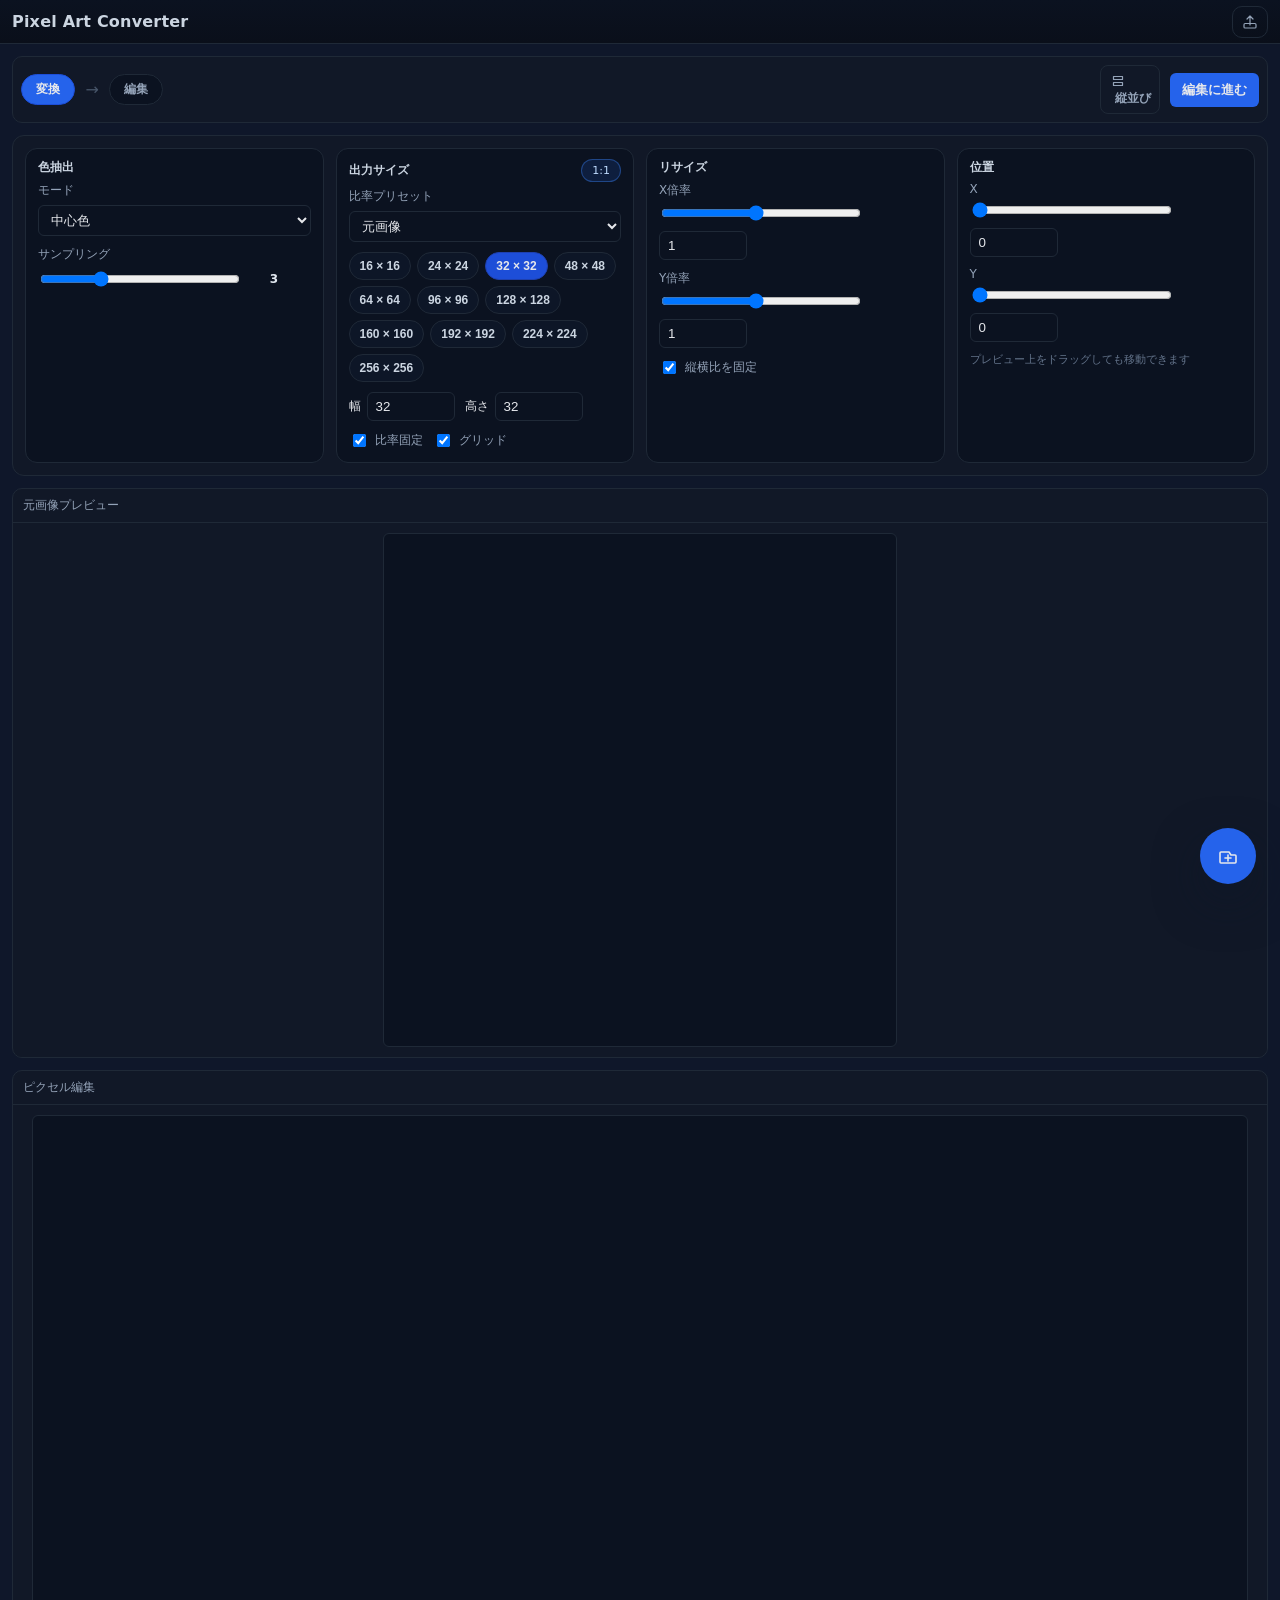
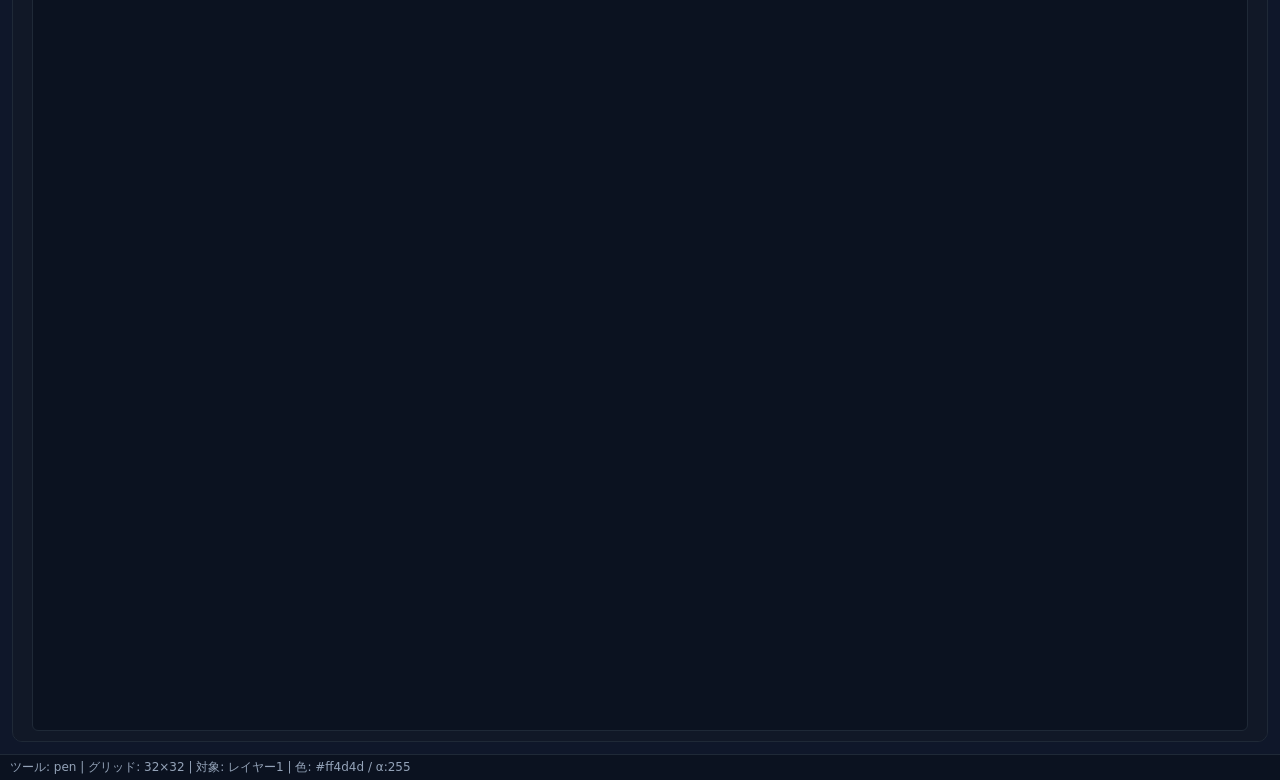
<file: index.html>
<!doctype html>
<html lang="ja">
  <head>
    <meta charset="utf-8" />
    <meta name="viewport" content="width=device-width, initial-scale=1" />
    <title>Pixel Art Converter UI</title>
    <link rel="stylesheet" href="styles.css" />
  </head>
  <body>
    <div class="app-frame">
      <div class="titlebar">
        <div class="title">Pixel Art Converter</div>
        <div class="title-actions">
          <button id="exportToggle" class="ghost compact" type="button" title="書き出し">
            <svg class="icon" viewBox="0 0 24 24" aria-hidden="true">
              <path d="M12 16V4m0 0l4 4m-4-4L8 8" fill="none" stroke="currentColor" stroke-width="1.6" stroke-linecap="round" stroke-linejoin="round" />
              <rect x="4" y="14" width="16" height="6" rx="1.5" fill="none" stroke="currentColor" stroke-width="1.6" stroke-linecap="round" stroke-linejoin="round" />
            </svg>
            <span class="visually-hidden">書き出し</span>
          </button>
          <div id="exportPopover" class="popover hidden">
            <div class="popover-title">書き出し設定</div>
            <label>倍率 <input type="number" id="exportScale" min="1" max="64" step="1" value="1" class="num"></label>
            <button id="downloadBtn" class="primary full">PNGを書き出し</button>
          </div>
          <input type="file" id="fileInput" accept="image/*" class="visually-hidden" />
        </div>
      </div>

      <div class="main">
        <aside class="sidebar">
          <div id="toolSettings" class="tool-settings paint-only">
            <div class="tool-settings-title">ツール設定</div>
            <div class="tool-option" data-tool-target="pen,line,rect,fill">
              <div class="tool-title">カラー</div>
              <input type="color" id="color" value="#ff4d4d" />
              <label class="mini">不透明度 <input type="range" id="alpha" min="0" max="255" value="255"></label>
            </div>
            <div class="tool-option" data-tool-target="pen">
              <div class="tool-title">ブラシ</div>
              <label class="mini">形状
                <select id="brushShape">
                  <option value="square" selected>四角</option>
                  <option value="circle">丸</option>
                </select>
              </label>
              <label class="mini">サイズ <input type="number" id="brushSize" min="1" max="16" value="1" class="num"></label>
            </div>
          </div>
          <div class="tool-group paint-only">
            <div class="tool-title">ツール</div>
            <button class="tool-btn" data-tool="pen" type="button" title="ペン">
              <svg class="icon" viewBox="0 0 24 24" aria-hidden="true">
                <path d="M4 16.5V20h3.5L17 10.5l-3.5-3.5L4 16.5z" fill="none" stroke="currentColor" stroke-width="1.7" stroke-linecap="round" stroke-linejoin="round" />
                <path d="M14.5 7l2.5-2.5a2 2 0 012.8 0l.2.2a2 2 0 010 2.8L17.5 10" fill="none" stroke="currentColor" stroke-width="1.7" stroke-linecap="round" stroke-linejoin="round" />
              </svg>
              <span class="visually-hidden">ペン</span>
            </button>
            <button class="tool-btn" data-tool="eraser" type="button" title="消しゴム">
              <svg class="icon" viewBox="0 0 24 24" aria-hidden="true">
                <path d="M5.4 14.6l6.6-6.6a1.9 1.9 0 012.7 0l2.3 2.3a1.9 1.9 0 010 2.7l-6.6 6.6a1.9 1.9 0 01-1.3.6H7a1.9 1.9 0 01-1.4-.6l-1.6-1.6a1.9 1.9 0 010-2.7z" fill="none" stroke="currentColor" stroke-width="1.7" stroke-linecap="round" stroke-linejoin="round" />
                <path d="M4.7 13.9l5.9 5.9" fill="none" stroke="currentColor" stroke-width="1.7" stroke-linecap="round" stroke-linejoin="round" />
                <path d="M10.8 20H16.2" fill="none" stroke="currentColor" stroke-width="1.7" stroke-linecap="round" />
              </svg>
              <span class="visually-hidden">消しゴム</span>
            </button>
            <button class="tool-btn" data-tool="picker" type="button" title="スポイト">
              <svg class="icon" viewBox="0 0 24 24" aria-hidden="true">
                <path d="M5.6 16l6.9-6.9a1.3 1.3 0 011.8 0l1.4 1.4a1.3 1.3 0 010 1.8l-6.9 6.9a1.8 1.8 0 01-2.5 0l-.7-.7a1.8 1.8 0 010-2.5z" fill="none" stroke="currentColor" stroke-width="1.7" stroke-linecap="round" stroke-linejoin="round" />
                <path d="M7.4 13.8l2.8 2.8" fill="none" stroke="currentColor" stroke-width="1.7" stroke-linecap="round" stroke-linejoin="round" />
                <path d="M14.5 7.1l-2.9-2.9" fill="none" stroke="currentColor" stroke-width="1.7" stroke-linecap="round" stroke-linejoin="round" />
                <path d="M14.9 5.1l1.8-1.8a1.8 1.8 0 012.6 0l.4.4a1.8 1.8 0 010 2.6L17.9 8" fill="none" stroke="currentColor" stroke-width="1.7" stroke-linecap="round" stroke-linejoin="round" />
              </svg>
              <span class="visually-hidden">スポイト</span>
            </button>
            <button class="tool-btn" data-tool="line" type="button" title="直線">
              <svg class="icon" viewBox="0 0 24 24" aria-hidden="true">
                <path d="M6 18L18 6" fill="none" stroke="currentColor" stroke-width="1.7" stroke-linecap="round" />
              </svg>
              <span class="visually-hidden">直線</span>
            </button>
            <button class="tool-btn" data-tool="rect" type="button" title="矩形">
              <svg class="icon" viewBox="0 0 24 24" aria-hidden="true">
                <rect x="5" y="5" width="14" height="14" rx="2" ry="2" fill="none" stroke="currentColor" stroke-width="1.7" />
              </svg>
              <span class="visually-hidden">矩形</span>
            </button>
            <button class="tool-btn" data-tool="fill" type="button" title="塗りつぶし">
              <svg class="icon" viewBox="0 0 24 24" aria-hidden="true">
                <path d="M6.8 11.4l5.4-5.4a1.6 1.6 0 012.2 0l3.6 3.6a1.6 1.6 0 010 2.2l-5.4 5.4a1.8 1.8 0 01-2.4 0l-3.6-3.6a1.6 1.6 0 010-2.2z" fill="none" stroke="currentColor" stroke-width="1.7" stroke-linecap="round" stroke-linejoin="round" />
                <path d="M5.6 11.8h9.6" fill="none" stroke="currentColor" stroke-width="1.7" stroke-linecap="round" stroke-linejoin="round" />
                <path d="M9.2 9.6l6.2 6.2" fill="none" stroke="currentColor" stroke-width="1.7" stroke-linecap="round" stroke-linejoin="round" />
                <path d="M18.3 15.9Q19.5 17.5 20.7 15.9L19.5 13.7Z" fill="none" stroke="currentColor" stroke-width="1.4" stroke-linecap="round" stroke-linejoin="round" />
              </svg>
              <span class="visually-hidden">塗りつぶし</span>
            </button>
            <button class="tool-btn" data-tool="move" type="button" title="移動">
              <svg class="icon" viewBox="0 0 24 24" aria-hidden="true">
                <path d="M12 4v16m0-16l-2.5 2.5M12 4l2.5 2.5M12 20l-2.5-2.5M12 20l2.5-2.5M4 12h16M4 12l2.5-2.5M4 12l2.5 2.5M20 12l-2.5-2.5M20 12l-2.5 2.5" fill="none" stroke="currentColor" stroke-width="1.6" stroke-linecap="round" stroke-linejoin="round" />
              </svg>
              <span class="visually-hidden">移動</span>
            </button>
          </div>

          <div class="tool-group paint-only">
            <div class="tool-title">編集</div>
            <button type="button" id="undoBtn" class="ghost compact" title="元に戻す">
              <svg class="icon" viewBox="0 0 24 24" aria-hidden="true">
                <path d="M7 11L3 7l4-4" fill="none" stroke="currentColor" stroke-width="1.7" stroke-linecap="round" stroke-linejoin="round" />
                <path d="M4 7h8.5a6.5 6.5 0 110 13H8" fill="none" stroke="currentColor" stroke-width="1.7" stroke-linecap="round" stroke-linejoin="round" />
              </svg>
              <span class="visually-hidden">元に戻す</span>
            </button>
            <button type="button" id="redoBtn" class="ghost compact" title="やり直す">
              <svg class="icon" viewBox="0 0 24 24" aria-hidden="true">
                <path d="M17 11l4-4-4-4" fill="none" stroke="currentColor" stroke-width="1.7" stroke-linecap="round" stroke-linejoin="round" />
                <path d="M20 7h-8.5a6.5 6.5 0 100 13H16" fill="none" stroke="currentColor" stroke-width="1.7" stroke-linecap="round" stroke-linejoin="round" />
              </svg>
              <span class="visually-hidden">やり直す</span>
            </button>
            <button type="button" id="clearPaintBtn" class="ghost compact" title="レイヤーをクリア">
              <svg class="icon" viewBox="0 0 24 24" aria-hidden="true">
                <path d="M5 7h14" fill="none" stroke="currentColor" stroke-width="1.7" stroke-linecap="round" />
                <path d="M9 7V5h6v2" fill="none" stroke="currentColor" stroke-width="1.7" stroke-linecap="round" stroke-linejoin="round" />
                <path d="M8 7v11a1 1 0 001 1h6a1 1 0 001-1V7" fill="none" stroke="currentColor" stroke-width="1.7" stroke-linecap="round" stroke-linejoin="round" />
              </svg>
              <span class="visually-hidden">クリア</span>
            </button>
          </div>

          <select id="tool" class="visually-hidden">
            <option value="pen" selected>ペン</option>
            <option value="eraser">消しゴム</option>
            <option value="picker">スポイト</option>
            <option value="line">直線</option>
            <option value="rect">矩形</option>
            <option value="fill">塗りつぶし</option>
            <option value="move">移動</option>
          </select>
        </aside>

        <section class="workspace">
          <div class="mode-bar">
            <div class="mode-steps">
              <div class="step" data-step="convert">変換</div>
              <div class="arrow">→</div>
              <div class="step" data-step="edit">編集</div>
              <div class="spacer"></div>
              <button id="viewToggleBtn" class="ghost compact" type="button" title="表示モード切替">
                <svg class="icon" viewBox="0 0 24 24" aria-hidden="true">
                  <path d="M5 6h6v6H5zM13 6h6v6h-6zM5 14h14v4H5z" fill="none" stroke="currentColor" stroke-width="1.6" stroke-linejoin="round" />
                </svg>
                <span class="label">縦並び</span>
              </button>
              <button id="backToConvertBtn" class="ghost hidden" type="button">戻る</button>
              <button id="finalizeBtn" class="primary" type="button">編集に進む</button>
            </div>
          </div>

          <div class="topbar">
            <div class="control-card normalize-only">
              <div class="card-header">
                <span class="card-title">色抽出</span>
              </div>
              <div class="card-body">
                <label class="field">
                  <span>モード</span>
                  <select id="method">
                    <option value="mode">最頻色</option>
                    <option value="center" selected>中心色</option>
                    <option value="average">平均色</option>
                  </select>
                </label>
                <label class="field">
                  <span>サンプリング</span>
                  <div class="range-field">
                    <input type="range" id="quality" min="1" max="8" value="3">
                    <span id="qualityLabel" class="range-value">3</span>
                  </div>
                </label>
              </div>
            </div>

            <div class="control-card normalize-only">
              <div class="card-header">
                <span class="card-title">出力サイズ</span>
                <div class="aspect-chip" id="gridAspectBadge">1:1</div>
              </div>
              <div class="card-body">
                <label class="field">
                  <span>比率プリセット</span>
                  <select id="aspectPreset">
                    <option value="auto">元画像</option>
                    <option value="1:1">1:1</option>
                    <option value="4:3">4:3</option>
                    <option value="3:4">3:4</option>
                    <option value="16:9">16:9</option>
                    <option value="9:16">9:16</option>
                  </select>
                </label>
                <div class="preset-row" id="gridPresetList" role="group" aria-label="グリッドプリセット"></div>
                <div class="field-row">
                  <label>幅 <input type="number" id="gridW" min="1" max="256" value="32" class="num"></label>
                  <label>高さ <input type="number" id="gridH" min="1" max="256" value="32" class="num"></label>
                  <label class="switch"><input type="checkbox" id="gridLockAspect" checked> 比率固定</label>
                  <label class="switch"><input type="checkbox" id="showGrid" checked> グリッド</label>
                </div>
                <input type="hidden" id="gridAspect" value="1:1">
              </div>
            </div>

            <div class="control-card normalize-only">
              <div class="card-header">
                <span class="card-title">リサイズ</span>
              </div>
              <div class="card-body">
                <label class="field compact">
                  <span>X倍率</span>
                  <div class="range-field">
                    <input type="range" id="scaleX" min="0.1" max="2" step="0.1" value="1">
                    <input type="number" id="scaleXNum" min="0.1" max="2" step="0.1" value="1" class="num">
                  </div>
                </label>
                <label class="field compact">
                  <span>Y倍率</span>
                  <div class="range-field">
                    <input type="range" id="scaleY" min="0.1" max="2" step="0.1" value="1">
                    <input type="number" id="scaleYNum" min="0.1" max="2" step="0.1" value="1" class="num">
                  </div>
                </label>
                <label class="switch"><input type="checkbox" id="lockAspect" checked> 縦横比を固定</label>
              </div>
            </div>

            <div class="control-card normalize-only">
              <div class="card-header">
                <span class="card-title">位置</span>
              </div>
              <div class="card-body">
                <label class="field compact">
                  <span>X</span>
                  <div class="range-field">
                    <input type="range" id="offsetXRange" min="0" max="0" step="1" value="0">
                    <input type="number" id="offsetX" value="0" class="num">
                  </div>
                </label>
                <label class="field compact">
                  <span>Y</span>
                  <div class="range-field">
                    <input type="range" id="offsetYRange" min="0" max="0" step="1" value="0">
                    <input type="number" id="offsetY" value="0" class="num">
                  </div>
                </label>
                <div class="hint">プレビュー上をドラッグしても移動できます</div>
              </div>
            </div>
          </div>

          <div class="canvas-area" data-view="stack">
            <div class="canvas-wrap" id="previewWrap">
              <div class="panel-header">
                <span>元画像プレビュー</span>
              </div>
              <div class="canvas-surface checker" id="previewSurface"><canvas id="previewCanvas" width="512" height="512"></canvas></div>
            </div>
            <div class="canvas-wrap" id="outputWrap">
              <div class="panel-header">
                <span>ピクセル編集</span>
                <div class="mobile-tools" aria-label="ツール(モバイル)">
                  <button class="tool-btn" data-tool="pen" type="button" title="ペン">
                    <svg class="icon" viewBox="0 0 24 24" aria-hidden="true">
                      <path d="M4 16.5V20h3.5L17 10.5l-3.5-3.5L4 16.5z" fill="none" stroke="currentColor" stroke-width="1.7" stroke-linecap="round" stroke-linejoin="round" />
                      <path d="M14.5 7l2.5-2.5a2 2 0 012.8 0l.2.2a2 2 0 010 2.8L17.5 10" fill="none" stroke="currentColor" stroke-width="1.7" stroke-linecap="round" stroke-linejoin="round" />
                    </svg>
                  </button>
                  <button class="tool-btn" data-tool="eraser" type="button" title="消しゴム">
                    <svg class="icon" viewBox="0 0 24 24" aria-hidden="true">
                      <path d="M5.4 14.6l6.6-6.6a1.9 1.9 0 012.7 0l2.3 2.3a1.9 1.9 0 010 2.7l-6.6 6.6a1.9 1.9 0 01-1.3.6H7a1.9 1.9 0 01-1.4-.6l-1.6-1.6a1.9 1.9 0 010-2.7z" fill="none" stroke="currentColor" stroke-width="1.7" stroke-linecap="round" stroke-linejoin="round" />
                      <path d="M4.7 13.9l5.9 5.9" fill="none" stroke="currentColor" stroke-width="1.7" stroke-linecap="round" stroke-linejoin="round" />
                      <path d="M10.8 20H16.2" fill="none" stroke="currentColor" stroke-width="1.7" stroke-linecap="round" />
                    </svg>
                  </button>
                  <button class="tool-btn" data-tool="fill" type="button" title="塗りつぶし">
                    <svg class="icon" viewBox="0 0 24 24" aria-hidden="true">
                      <path d="M6.8 11.4l5.4-5.4a1.6 1.6 0 012.2 0l3.6 3.6a1.6 1.6 0 010 2.2l-5.4 5.4a1.8 1.8 0 01-2.4 0l-3.6-3.6a1.6 1.6 0 010-2.2z" fill="none" stroke="currentColor" stroke-width="1.7" stroke-linecap="round" stroke-linejoin="round" />
                      <path d="M5.6 11.8h9.6" fill="none" stroke="currentColor" stroke-width="1.7" stroke-linecap="round" stroke-linejoin="round" />
                      <path d="M9.2 9.6l6.2 6.2" fill="none" stroke="currentColor" stroke-width="1.7" stroke-linecap="round" stroke-linejoin="round" />
                      <path d="M18.3 15.9Q19.5 17.5 20.7 15.9L19.5 13.7Z" fill="none" stroke="currentColor" stroke-width="1.4" stroke-linecap="round" stroke-linejoin="round" />
                    </svg>
                  </button>
                  <button class="tool-btn" data-tool="picker" type="button" title="スポイト">
                    <svg class="icon" viewBox="0 0 24 24" aria-hidden="true">
                      <path d="M5.6 16l6.9-6.9a1.3 1.3 0 011.8 0l1.4 1.4a1.3 1.3 0 010 1.8l-6.9 6.9a1.8 1.8 0 01-2.5 0l-.7-.7a1.8 1.8 0 010-2.5z" fill="none" stroke="currentColor" stroke-width="1.7" stroke-linecap="round" stroke-linejoin="round" />
                      <path d="M7.4 13.8l2.8 2.8" fill="none" stroke="currentColor" stroke-width="1.7" stroke-linecap="round" stroke-linejoin="round" />
                      <path d="M14.5 7.1l-2.9-2.9" fill="none" stroke="currentColor" stroke-width="1.7" stroke-linecap="round" stroke-linejoin="round" />
                      <path d="M14.9 5.1l1.8-1.8a1.8 1.8 0 012.6 0l.4.4a1.8 1.8 0 010 2.6L17.9 8" fill="none" stroke="currentColor" stroke-width="1.7" stroke-linecap="round" stroke-linejoin="round" />
                    </svg>
                  </button>
                  <button class="tool-btn" data-tool="line" type="button" title="直線">
                    <svg class="icon" viewBox="0 0 24 24" aria-hidden="true">
                      <path d="M6 18L18 6" fill="none" stroke="currentColor" stroke-width="1.7" stroke-linecap="round" />
                    </svg>
                  </button>
                  <button class="tool-btn" data-tool="rect" type="button" title="矩形">
                    <svg class="icon" viewBox="0 0 24 24" aria-hidden="true">
                      <rect x="5" y="5" width="14" height="14" rx="2" ry="2" fill="none" stroke="currentColor" stroke-width="1.7" />
                    </svg>
                  </button>
                  <button class="tool-btn" data-tool="move" type="button" title="移動">
                    <svg class="icon" viewBox="0 0 24 24" aria-hidden="true">
                      <path d="M12 4v16m0-16l-2.5 2.5M12 4l2.5 2.5M12 20l-2.5-2.5M12 20l2.5-2.5M4 12h16M4 12l2.5-2.5M4 12l2.5 2.5M20 12l-2.5-2.5M20 12l-2.5 2.5" fill="none" stroke="currentColor" stroke-width="1.6" stroke-linecap="round" stroke-linejoin="round" />
                    </svg>
                  </button>
                </div>
                <div class="bg-selector" aria-label="背景色">
                  <button class="bg-btn" data-bg="checker" title="チェッカー(透明)">▦</button>
                  <button class="bg-btn" data-bg="white" title="白">□</button>
                  <button class="bg-btn" data-bg="black" title="黒">■</button>
                </div>
              </div>
              <div class="canvas-surface checker" id="outputSurface"><canvas id="outputCanvas" width="32" height="32" class="pixelated"></canvas></div>
            </div>
          </div>
        </section>

        <aside class="panels">
          <div class="panel paint-controls">
            <div class="panel-header"><span>レイヤー</span></div>
            <div class="panel-body">
              <div class="row hidden"><select id="layerSelect" class="full"></select></div>
              <div id="layerList" class="layer-list"></div>
              <div class="row gap">
                <button type="button" id="addLayerBtn">追加</button>
                <button type="button" id="removeLayerBtn">削除</button>
              </div>
            </div>
          </div>

          <div class="panel paint-controls" data-collapsible="true">
            <div class="panel-header"><span>パレット</span><button class="collapse-btn" aria-label="toggle"></button></div>
            <div class="panel-body">
              <div class="row gap">
                <button type="button" id="savePaletteBtn">保存</button>
                <label class="palette-load">読み込み <input type="file" id="loadPaletteInput" accept="application/json,text/plain"></label>
              </div>
              <div id="colorHistory" class="color-history"></div>
            </div>
          </div>
        </aside>
      </div>

      <div class="statusbar">
        <div id="statusText">準備完了</div>
      </div>

      <div class="mobile-bottom-bar" aria-label="モバイル操作">
        <button id="mobileUndo" type="button" title="元に戻す">
          <svg class="icon" viewBox="0 0 24 24" aria-hidden="true">
            <path d="M7 11L3 7l4-4" fill="none" stroke="currentColor" stroke-width="1.7" stroke-linecap="round" stroke-linejoin="round" />
            <path d="M4 7h8.5a6.5 6.5 0 110 13H8" fill="none" stroke="currentColor" stroke-width="1.7" stroke-linecap="round" stroke-linejoin="round" />
          </svg>
        </button>
        <button id="mobileRedo" type="button" title="やり直す">
          <svg class="icon" viewBox="0 0 24 24" aria-hidden="true">
            <path d="M17 11l4-4-4-4" fill="none" stroke="currentColor" stroke-width="1.7" stroke-linecap="round" stroke-linejoin="round" />
            <path d="M20 7h-8.5a6.5 6.5 0 100 13H16" fill="none" stroke="currentColor" stroke-width="1.7" stroke-linecap="round" stroke-linejoin="round" />
          </svg>
        </button>
        <div class="divider"></div>
        <button class="tool-btn" data-tool="pen" type="button" title="ペン">
          <svg class="icon" viewBox="0 0 24 24" aria-hidden="true">
            <path d="M4 16.5V20h3.5L17 10.5l-3.5-3.5L4 16.5z" fill="none" stroke="currentColor" stroke-width="1.7" stroke-linecap="round" stroke-linejoin="round" />
            <path d="M14.5 7l2.5-2.5a2 2 0 012.8 0l.2.2a2 2 0 010 2.8L17.5 10" fill="none" stroke="currentColor" stroke-width="1.7" stroke-linecap="round" stroke-linejoin="round" />
          </svg>
        </button>
        <button class="tool-btn" data-tool="eraser" type="button" title="消しゴム">
          <svg class="icon" viewBox="0 0 24 24" aria-hidden="true">
            <path d="M5.4 14.6l6.6-6.6a1.9 1.9 0 012.7 0l2.3 2.3a1.9 1.9 0 010 2.7l-6.6 6.6a1.9 1.9 0 01-1.3.6H7a1.9 1.9 0 01-1.4-.6l-1.6-1.6a1.9 1.9 0 010-2.7z" fill="none" stroke="currentColor" stroke-width="1.7" stroke-linecap="round" stroke-linejoin="round" />
            <path d="M4.7 13.9l5.9 5.9" fill="none" stroke="currentColor" stroke-width="1.7" stroke-linecap="round" stroke-linejoin="round" />
            <path d="M10.8 20H16.2" fill="none" stroke="currentColor" stroke-width="1.7" stroke-linecap="round" />
          </svg>
        </button>
        <button class="tool-btn" data-tool="fill" type="button" title="塗りつぶし">
          <svg class="icon" viewBox="0 0 24 24" aria-hidden="true">
            <path d="M6.8 11.4l5.4-5.4a1.6 1.6 0 012.2 0l3.6 3.6a1.6 1.6 0 010 2.2l-5.4 5.4a1.8 1.8 0 01-2.4 0l-3.6-3.6a1.6 1.6 0 010-2.2z" fill="none" stroke="currentColor" stroke-width="1.7" stroke-linecap="round" stroke-linejoin="round" />
            <path d="M5.6 11.8h9.6" fill="none" stroke="currentColor" stroke-width="1.7" stroke-linecap="round" stroke-linejoin="round" />
            <path d="M9.2 9.6l6.2 6.2" fill="none" stroke="currentColor" stroke-width="1.7" stroke-linecap="round" stroke-linejoin="round" />
            <path d="M18.3 15.9Q19.5 17.5 20.7 15.9L19.5 13.7Z" fill="none" stroke="currentColor" stroke-width="1.4" stroke-linecap="round" stroke-linejoin="round" />
          </svg>
        </button>
        <button class="tool-btn" data-tool="picker" type="button" title="スポイト">
          <svg class="icon" viewBox="0 0 24 24" aria-hidden="true">
            <path d="M5.6 16l6.9-6.9a1.3 1.3 0 011.8 0l1.4 1.4a1.3 1.3 0 010 1.8l-6.9 6.9a1.8 1.8 0 01-2.5 0l-.7-.7a1.8 1.8 0 010-2.5z" fill="none" stroke="currentColor" stroke-width="1.7" stroke-linecap="round" stroke-linejoin="round" />
            <path d="M7.4 13.8l2.8 2.8" fill="none" stroke="currentColor" stroke-width="1.7" stroke-linecap="round" stroke-linejoin="round" />
            <path d="M14.5 7.1l-2.9-2.9" fill="none" stroke="currentColor" stroke-width="1.7" stroke-linecap="round" stroke-linejoin="round" />
            <path d="M14.9 5.1l1.8-1.8a1.8 1.8 0 012.6 0l.4.4a1.8 1.8 0 010 2.6L17.9 8" fill="none" stroke="currentColor" stroke-width="1.7" stroke-linecap="round" stroke-linejoin="round" />
          </svg>
        </button>
        <div id="mobileBrushControls" class="mobile-toolbar-group">
          <div class="divider"></div>
          <button id="mobileBrushDec" type="button" title="ブラシ縮小">
            <svg class="icon" viewBox="0 0 24 24" aria-hidden="true">
              <path d="M6 12h12" fill="none" stroke="currentColor" stroke-width="1.8" stroke-linecap="round" />
            </svg>
          </button>
          <span id="mobileBrushSize" class="label">1</span>
          <button id="mobileBrushInc" type="button" title="ブラシ拡大">
            <svg class="icon" viewBox="0 0 24 24" aria-hidden="true">
              <path d="M12 6v12M6 12h12" fill="none" stroke="currentColor" stroke-width="1.8" stroke-linecap="round" />
            </svg>
          </button>
        </div>
        <div id="mobileColorControls" class="mobile-toolbar-group">
          <div class="divider"></div>
          <div class="mobile-color-picker">
            <button id="mobileColorBtn" type="button" title="色を選択" aria-label="色を選択" class="color-chip"></button>
            <input type="color" id="mobileColorInput" aria-label="色を選択" />
          </div>
        </div>
        <button id="layersToggleMobile" class="ghost compact" type="button" title="レイヤー">
          <svg class="icon" viewBox="0 0 24 24" aria-hidden="true">
            <path d="M4 8l8-4 8 4-8 4-8-4z" fill="none" stroke="currentColor" stroke-width="1.6" stroke-linejoin="round" />
            <path d="M4 12l8 4 8-4" fill="none" stroke="currentColor" stroke-width="1.6" stroke-linejoin="round" />
          </svg>
        </button>
      </div>

      <button id="openFileBtn" class="floating-open" type="button" title="画像を開く">
        <svg class="icon" viewBox="0 0 24 24" aria-hidden="true">
          <path d="M5 19h14a1 1 0 001-1v-6a1 1 0 00-1-1h-4l-2-3H5a1 1 0 00-1 1v9a1 1 0 001 1z" fill="none" stroke="currentColor" stroke-width="1.6" stroke-linejoin="round" />
          <path d="M12 11v6" fill="none" stroke="currentColor" stroke-width="1.6" stroke-linecap="round" />
          <path d="M9 14h6" fill="none" stroke="currentColor" stroke-width="1.6" stroke-linecap="round" />
        </svg>
        <span class="visually-hidden">画像を開く</span>
      </button>

      <div id="layersModal" class="layer-modal hidden" aria-modal="true" role="dialog">
        <div class="layer-modal-panel" role="document">
          <div class="layer-modal-header">
            <div class="title">レイヤー</div>
          </div>
          <div class="layer-modal-body">
            <div id="layersListMobileFull" class="layer-list mobile"></div>
          </div>
          <div class="layer-modal-footer">
            <div class="layer-modal-actions">
              <button type="button" id="addLayerBtnMobile2">追加</button>
              <button type="button" id="removeLayerBtnMobile2">削除</button>
            </div>
            <button id="closeLayersModal" class="ghost" type="button">閉じる</button>
          </div>
        </div>
      </div>
    </div>

    <script src="app.js"></script>
  </body>
</html>
</file>
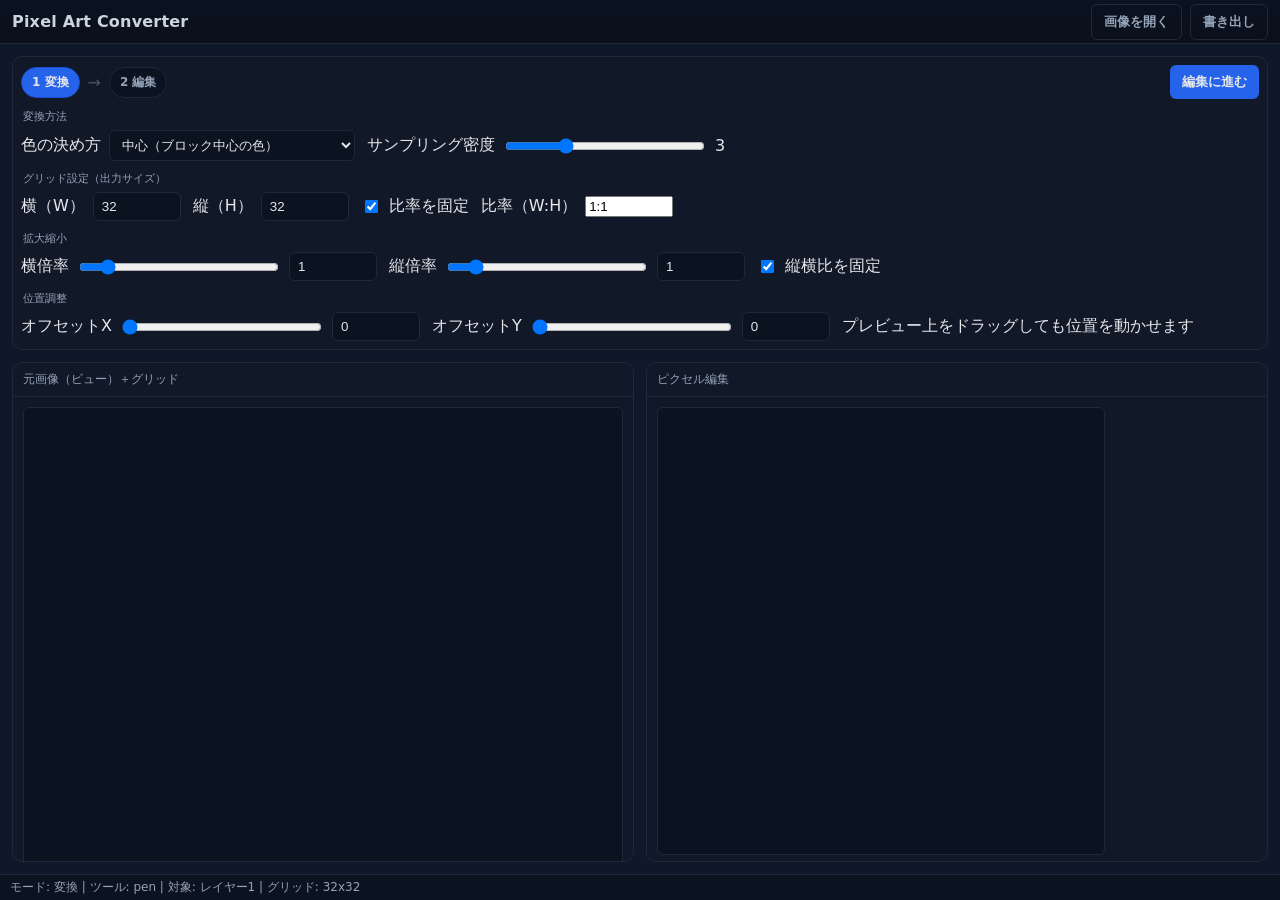
<file: ui/index.html>
<!doctype html>
<html lang="ja">
  <head>
    <meta charset="utf-8" />
    <meta name="viewport" content="width=device-width, initial-scale=1" />
    <title>Pixel Art Converter UI</title>
    <link rel="stylesheet" href="styles.css" />
  </head>
  <body>
    <div class="app-frame">
      <div class="titlebar">
        <div class="title">Pixel Art Converter</div>
        <div class="title-actions">
          <button id="openFileBtn" class="ghost">画像を開く</button>
          <button id="exportToggle" class="ghost">書き出し</button>
          <div id="exportPopover" class="popover hidden">
            <div class="popover-title">書き出し設定</div>
            <label>倍率 <input type="number" id="exportScale" min="1" max="64" step="1" value="1" class="num"></label>
            <button id="downloadBtn" class="primary full">PNGを書き出し</button>
          </div>
          <input type="file" id="fileInput" accept="image/*" class="visually-hidden" />
        </div>
      </div>

      <div class="main">
        <aside class="sidebar">
          <div class="tool-group paint-only">
            <div class="tool-title">ツール</div>
            <button class="tool-btn" data-tool="pen" title="ペン">🖊️</button>
            <button class="tool-btn" data-tool="eraser" title="消しゴム">🧽</button>
            <button class="tool-btn" data-tool="picker" title="スポイト">🎯</button>
            <button class="tool-btn" data-tool="line" title="直線">📏</button>
            <button class="tool-btn" data-tool="rect" title="矩形">▭</button>
            <button class="tool-btn" data-tool="fill" title="塗りつぶし">🪣</button>
            <button class="tool-btn" data-tool="move" title="移動">✋</button>
          </div>

          <div class="tool-group paint-only">
            <div class="tool-title">編集</div>
            <button type="button" id="undoBtn" title="Undo">↶</button>
            <button type="button" id="redoBtn" title="Redo">↷</button>
            <button type="button" id="clearPaintBtn" title="レイヤークリア">✕</button>
          </div>

          <div class="tool-group paint-only">
            <div class="tool-title">カラー</div>
            <input type="color" id="color" value="#ff4d4d"/>
            <label class="mini">不透明度 <input type="range" id="alpha" min="0" max="255" value="255"></label>
          </div>

          <div class="tool-group paint-only">
            <div class="tool-title">ブラシ</div>
            <label class="mini">形状
              <select id="brushShape">
                <option value="square" selected>四角</option>
                <option value="circle">丸</option>
              </select>
            </label>
            <label class="mini">サイズ <input type="number" id="brushSize" min="1" max="16" value="1" class="num"></label>
            <!-- 保持のための隠しセレクト -->
            <select id="tool" class="visually-hidden">
              <option value="pen" selected>ペン</option>
              <option value="eraser">消しゴム</option>
              <option value="picker">スポイト</option>
              <option value="line">直線</option>
              <option value="rect">矩形</option>
              <option value="fill">塗りつぶし</option>
              <option value="move">移動</option>
            </select>
          </div>
        </aside>

        <section class="workspace">
          <div class="topbar">
            <div class="mode-steps">
              <div class="step" data-step="convert">1 変換</div>
              <div class="arrow">→</div>
              <div class="step" data-step="edit">2 編集</div>
              <div class="spacer"></div>
              <button id="backToConvertBtn" class="ghost hidden">変換に戻る</button>
              <button id="finalizeBtn" class="primary">編集に進む</button>
            </div>

            <div class="group normalize-only">
              <div class="group-title">変換方法</div>
              <div class="row">
                <label>色の決め方
                  <select id="method">
                    <option value="mode">最頻色（ブロック内で最も多い色）</option>
                    <option value="center" selected>中心（ブロック中心の色）</option>
                    <option value="average">平均（ブロック平均色）</option>
                  </select>
                </label>
                <label>サンプリング密度 <input type="range" id="quality" min="1" max="8" value="3"> <span id="qualityLabel">3</span></label>
              </div>
            </div>

            <div class="group normalize-only">
              <div class="group-title">グリッド設定（出力サイズ）</div>
              <div class="row">
                <label>横（W）<input type="number" id="gridW" min="1" max="256" value="32" class="num"></label>
                <label>縦（H）<input type="number" id="gridH" min="1" max="256" value="32" class="num"></label>
                <label><input type="checkbox" id="gridLockAspect" checked> 比率を固定</label>
                <label>比率（W:H）<input type="text" id="gridAspect" value="1:1" class="num" placeholder="1:1"></label>
              </div>
            </div>

            <div class="group normalize-only">
              <div class="group-title">拡大縮小</div>
              <div class="row">
                <label>横倍率
                  <input type="range" id="scaleX" min="0.1" max="8" step="0.01" value="1">
                  <input type="number" id="scaleXNum" min="0.1" max="8" step="0.01" value="1" class="num">
                </label>
                <label>縦倍率
                  <input type="range" id="scaleY" min="0.1" max="8" step="0.01" value="1">
                  <input type="number" id="scaleYNum" min="0.1" max="8" step="0.01" value="1" class="num">
                </label>
                <label><input type="checkbox" id="lockAspect" checked> 縦横比を固定</label>
              </div>
            </div>

            <div class="group normalize-only">
              <div class="group-title">位置調整</div>
              <div class="row">
                <label>オフセットX
                  <input type="range" id="offsetXRange" min="0" max="0" step="1" value="0">
                  <input type="number" id="offsetX" value="0" class="num">
                </label>
                <label>オフセットY
                  <input type="range" id="offsetYRange" min="0" max="0" step="1" value="0">
                  <input type="number" id="offsetY" value="0" class="num">
                </label>
                <div class="hint">プレビュー上をドラッグしても位置を動かせます</div>
              </div>
            </div>
          </div>

          <div class="canvas-area">
            <div class="canvas-wrap" id="previewWrap">
              <div class="panel-header">元画像（ビュー）＋グリッド</div>
              <div class="canvas-surface checker"><canvas id="previewCanvas" width="512" height="512"></canvas></div>
            </div>
            <div class="canvas-wrap" id="outputWrap">
              <div class="panel-header">ピクセル編集</div>
              <div class="canvas-surface checker"><canvas id="outputCanvas" width="32" height="32" class="pixelated"></canvas></div>
            </div>
          </div>
        </section>

        <aside class="panels">
          <div class="panel paint-controls">
            <div class="panel-header"><span>レイヤー</span></div>
            <div class="panel-body">
              <div class="row hidden"><select id="layerSelect" class="full"></select></div>
              <div id="layerList" class="layer-list"></div>
              <div class="row gap">
                <button type="button" id="addLayerBtn">追加</button>
                <button type="button" id="removeLayerBtn">削除</button>
              </div>
            </div>
          </div>

          <div class="panel paint-controls" data-collapsible="true">
            <div class="panel-header"><span>パレット</span><button class="collapse-btn" aria-label="toggle"></button></div>
            <div class="panel-body">
              <div class="row gap">
                <button type="button" id="savePaletteBtn">保存</button>
                <label class="palette-load">読み込み <input type="file" id="loadPaletteInput" accept="application/json,text/plain"></label>
              </div>
              <div id="colorHistory" class="color-history"></div>
            </div>
          </div>

          
        </aside>
      </div>

      <div class="statusbar">
        <div id="statusText">準備完了</div>
      </div>
    </div>

    <script src="app.js"></script>
  </body>
  </html>
</file>
<file: styles.css>
:root {
  --bg: #0f172a;
  --fg: #e5e7eb;
  --muted: #94a3b8;
  --accent: #22c55e;
  --card: #111827;
}

* { box-sizing: border-box; }
body {
  margin: 0; padding: 0; height: 100vh;
  background: var(--bg); color: var(--fg);
  font-family: system-ui, -apple-system, Segoe UI, Roboto, Helvetica, Arial, "Apple Color Emoji", "Segoe UI Emoji";
  overscroll-behavior: none;
}

body:not(.edit-mode) {
  height: auto;
  min-height: 100vh;
}

.icon { width: 20px; height: 20px; display: block; flex-shrink: 0; }
.compact .icon { width: 18px; height: 18px; }

button.compact { padding: 6px 8px; border-radius: 8px; }

/* App shell */
.app-frame { display: grid; grid-template-rows: 44px 1fr 26px; height: 100vh; height: 100svh; position: relative; }
body:not(.edit-mode) .app-frame { height: auto; min-height: 100vh; }
.titlebar {
  display: flex; align-items: center; justify-content: space-between;
  padding: 0 12px; border-bottom: 1px solid #1f2937; background: linear-gradient(180deg, #0b1220, #0a0f1a);
}
.title { font-weight: 600; letter-spacing: .2px; color: #cbd5e1; }
.title-actions { display: flex; gap: 8px; align-items: center; position: relative; }
.title-actions .compact { border-radius: 10px; }
.popover { position: absolute; right: 0; top: 40px; width: 260px; background: var(--card); border: 1px solid #1f2937; border-radius: 12px; padding: 12px; display: grid; gap: 12px; z-index: 50; box-shadow: 0 18px 50px rgba(15,23,42,0.6); }
.popover-title { font-size: 12px; color: var(--muted); }

.main { display: grid; grid-template-columns: 72px 1fr 320px; gap: 12px; padding: 12px; overflow: hidden; min-height: 0; }
body:not(.edit-mode) .main { grid-template-columns: 1fr; overflow: visible; }

/* Sidebar (tools) */
.sidebar { background: var(--card); border: 1px solid #1f2937; border-radius: 10px; padding: 8px; display: flex; flex-direction: column; gap: 10px; overflow: hidden; }
.tool-settings { background: #0b1220; border: 1px solid #1f2937; border-radius: 10px; padding: 10px; display: grid; gap: 12px; }
.tool-settings-title { font-size: 11px; color: var(--muted); letter-spacing: .02em; }
.tool-option { display: grid; gap: 8px; }
.tool-option.is-hidden { display: none; }
.tool-settings.is-hidden { display: none; }
.tool-group { display: grid; grid-template-columns: repeat(auto-fill, minmax(44px, 1fr)); gap: 6px; }
.tool-title { grid-column: 1 / -1; font-size: 11px; color: var(--muted); margin: 2px 0; }
.tool-btn,
.sidebar button { background: #0b1220; border: 1px solid #1f2937; color: #e5e7eb; border-radius: 8px; padding: 8px; cursor: pointer; min-width: 0; }
.tool-btn { display: grid; place-items: center; aspect-ratio: 1/1; font-size: 18px; min-height: 44px; }
.tool-btn.active { outline: 2px solid #2563eb; background: #0f1a2e; }
.sidebar .mini { display: grid; gap: 4px; align-items: center; font-size: 12px; color: var(--muted); grid-column: 1 / -1; }
.sidebar input[type="color"] { width: 100%; height: 32px; padding: 0; border: 1px solid #1f2937; background: #0b1220; border-radius: 6px; }

/* Workspace */
.workspace { display: grid; grid-template-rows: auto minmax(0, auto) 1fr; gap: 12px; min-width: 0; min-height: 0; }
body:not(.edit-mode) .workspace { grid-template-rows: auto auto auto; }
.mode-bar { background: var(--card); border: 1px solid #1f2937; border-radius: 10px; padding: 8px; position: sticky; top: 0; z-index: 10; }
.topbar { background: var(--card); border: 1px solid #1f2937; border-radius: 12px; padding: 12px; display: grid; gap: 12px; overflow-y: auto; max-height: 42vh; grid-template-columns: repeat(auto-fit, minmax(240px, 1fr)); align-content: start; }
.control-card { background: #0b1220; border: 1px solid #1f2937; border-radius: 12px; display: flex; flex-direction: column; gap: 0; min-width: 0; }
.control-card .card-header { display: flex; align-items: center; justify-content: space-between; padding: 10px 12px 0; }
.card-title { font-size: 12px; font-weight: 600; color: #cbd5e1; letter-spacing: .01em; }
.control-card .card-body { padding: 6px 12px 12px; display: grid; gap: 10px; }
.field { display: grid; gap: 6px; font-size: 12px; color: #94a3b8; }
.field.compact { gap: 4px; }
.range-field { display: flex; align-items: center; gap: 8px; flex-wrap: wrap; }
.range-value { min-width: 28px; text-align: right; font-weight: 600; color: #e2e8f0; }
.preset-row { display: flex; flex-wrap: wrap; gap: 6px; }
.preset-row button { background: #0d1627; border: 1px solid #1f2937; color: #cbd5e1; padding: 6px 10px; border-radius: 999px; font-size: 12px; cursor: pointer; transition: background .2s ease, border-color .2s ease; }
.preset-row button:hover { background: #13203a; }
.preset-row button.active { background: #1d4ed8; border-color: #1e40af; color: #e5e7eb; }
.field-row { display: flex; flex-wrap: wrap; gap: 10px; align-items: center; }
.field-row label { display: inline-flex; align-items: center; gap: 6px; font-size: 12px; }
.aspect-chip { background: rgba(37,99,235,0.15); color: #bfdbfe; font-size: 11px; padding: 4px 10px; border-radius: 999px; border: 1px solid rgba(59,130,246,0.4); }
.switch { font-size: 12px; color: #94a3b8; display: inline-flex; align-items: center; gap: 6px; }
.hint { font-size: 11px; color: #64748b; }
.mode-steps { display: flex; align-items: center; gap: 10px; }
.mode-steps .step { padding: 6px 14px; border-radius: 999px; border: 1px solid #1f2937; background: #0b1220; color: #94a3b8; font-weight: 600; font-size: 12px; letter-spacing: .02em; }
.mode-steps .label { font-size: 12px; color: #94a3b8; margin-left: 6px; }
.mode-steps .step.active { background: #2563eb; color: #e5e7eb; border-color: #1d4ed8; }
.mode-steps .arrow { color: #475569; }
.mode-steps .spacer { flex: 1; }
.topbar .row { display: flex; flex-wrap: wrap; gap: 12px; align-items: center; }
.divider { width: 1px; height: 24px; background: #1f2937; }
/* Mobile bottom toolbar */
.mobile-bottom-bar { display: none; position: fixed; left: 0; right: 0; bottom: 0;
  background: rgba(8,12,22,0.95); backdrop-filter: saturate(130%) blur(10px);
  border-top: 1px solid #1f2937; padding: 10px 12px calc(12px + env(safe-area-inset-bottom));
  z-index: 120; gap: 8px; align-items: center; justify-content: flex-start; overflow-x: auto; overflow-y: hidden; }
.mobile-bottom-bar::-webkit-scrollbar { display: none; }
.mobile-bottom-bar { scrollbar-width: none; }
.mobile-bottom-bar button, .mobile-bottom-bar .tool-btn { background: #0b1220; border: 1px solid #1f2937; color: #e5e7eb; border-radius: 12px; padding: 10px; min-width: 44px; min-height: 44px; font-size: 16px; flex: 0 0 auto; }
.mobile-bottom-bar .tool-btn.active { outline: 2px solid #2563eb; background: #0f1a2e; }
.mobile-bottom-bar .label { min-width: 28px; text-align: center; color: #94a3b8; font-weight: 600; }
.mobile-bottom-bar .divider { width: 1px; height: 32px; background: #1f2937; flex: 0 0 auto; }
.mobile-bottom-bar .mobile-toolbar-group { display: inline-flex; align-items: center; gap: 8px; flex: 0 0 auto; }
.mobile-bottom-bar .mobile-color-picker {
  position: relative;
  width: 44px;
  height: 44px;
  flex: 0 0 auto;
}
.mobile-bottom-bar .mobile-color-picker input[type="color"] {
  position: absolute;
  inset: 0;
  width: 100%;
  height: 100%;
  opacity: 0;
  border: none;
  cursor: pointer;
}
.mobile-bottom-bar .mobile-color-picker .color-chip {
  position: absolute;
  inset: 0;
  border-radius: 10px;
  border: 1px solid #1f2937;
  background: #0b1220;
  pointer-events: none;
}

.canvas-area { display: grid; gap: 12px; min-height: 0; grid-template-columns: 1fr; }
.canvas-area[data-view="stack"] { grid-auto-rows: auto; align-content: start; }
.canvas-area[data-view="stack"] .canvas-wrap { min-height: 240px; grid-template-rows: auto auto; }
.canvas-area[data-view="stack"] .canvas-surface { height: auto; }
.canvas-area[data-view="split"] { grid-template-columns: repeat(2, minmax(0, 1fr)); grid-auto-rows: minmax(0, 1fr); }
.canvas-area[data-view="split"] .canvas-wrap { min-height: clamp(240px, 60vh, 520px); }
.canvas-area[data-view="output"] .canvas-wrap { min-height: clamp(260px, 60vh, 560px); }
.canvas-area[data-view="preview"] #outputWrap { display: none; }
.canvas-area[data-view="output"] #previewWrap { display: none; }
.canvas-area .canvas-wrap { min-height: 0; }
.canvas-surface { padding: 10px; overflow: auto; height: 100%; display: flex; align-items: center; justify-content: center; }
#outputSurface.canvas-surface {
  overflow: hidden;
  touch-action: none;
}
.canvas-wrap { background: var(--card); border: 1px solid #1f2937; border-radius: 10px; display: grid; grid-template-rows: auto 1fr; overflow: hidden; }
.panel-header { padding: 8px 10px; font-size: 12px; color: var(--muted); border-bottom: 1px solid #1f2937; display: flex; align-items: center; justify-content: space-between; gap: 8px; }
.bg-selector { display: flex; gap: 4px; align-items: center; }
.bg-btn { background: #0b1220; border: 1px solid #1f2937; color: #e5e7eb; border-radius: 4px; padding: 4px 8px; cursor: pointer; font-size: 14px; min-width: 24px; height: 24px; }
.bg-btn:hover { background: #1f2937; }
.bg-btn.active { outline: 2px solid #2563eb; }
.collapse-btn { background: transparent; border: 1px solid #1f2937; color: #94a3b8; border-radius: 6px; width: 22px; height: 22px; display: grid; place-items: center; cursor: pointer; }
.collapse-btn::before { content: '▾'; line-height: 1; }
.panel.collapsed .collapse-btn { transform: rotate(-90deg); }
.panel.collapsed .panel-body { display: none; }
.canvas-surface { padding: 10px; overflow: auto; }
.checker { background-image: linear-gradient(45deg,#111827 25%,transparent 25%),linear-gradient(-45deg,#111827 25%,transparent 25%),linear-gradient(45deg,transparent 75%,#111827 75%),linear-gradient(-45deg,transparent 75%,#111827 75%); background-size: 20px 20px; background-position: 0 0,0 10px,10px -10px,-10px 0px; }
.bg-white { background: white !important; background-image: none !important; }
.bg-black { background: black !important; background-image: none !important; }
canvas { display: block; max-width: 100%; max-height: 100%; width: auto; height: auto; background: #0b1220; border: 1px solid #1f2937; border-radius: 6px; }
canvas { transform-origin: 0 0; }
.canvas-surface { overscroll-behavior: contain; }
#previewCanvas, #outputCanvas { touch-action: none; }
.pixelated { image-rendering: pixelated; image-rendering: crisp-edges; }

/* Right panels */
.panels { display: grid; gap: 12px; overflow: auto; }
body:not(.edit-mode) .panels { display: none; }
.panel { background: var(--card); border: 1px solid #1f2937; border-radius: 10px; }
.panel-body { padding: 10px; display: grid; gap: 10px; }
.panel .row { display: flex; align-items: center; }
.panel .row.gap { gap: 8px; }
.panel .full { width: 100%; }
.panel.footnote { color: var(--muted); padding: 10px; }

/* Statusbar */
.statusbar { border-top: 1px solid #1f2937; background: #0b1220; display: flex; align-items: center; padding: 0 10px; font-size: 12px; color: var(--muted); }

/* Form controls */
label { display: inline-flex; align-items: center; gap: 8px; }
input[type="number"], select { background: #0b1220; color: var(--fg); border: 1px solid #1f2937; border-radius: 6px; padding: 6px 8px; }
input[type="range"] { width: 200px; }
button { background: var(--accent); border: none; color: #09310e; padding: 8px 12px; border-radius: 6px; cursor: pointer; font-weight: 600; }
.ghost { background: transparent; color: #94a3b8; border: 1px solid #1f2937; }
.primary { background: #2563eb; color: #e5e7eb; }
.num { width: 88px; }
.stepper button { padding: 4px 8px; margin-left: 4px; background: #374151; color: #e5e7eb; border-radius: 6px; border: 1px solid #1f2937; }
.stepper button:hover { background: #4b5563; }

.floating-open { position: fixed; right: 24px; bottom: 16px; width: 56px; height: 56px; border-radius: 999px; background: #2563eb; color: #e5e7eb; display: grid; place-items: center; box-shadow: 0 18px 45px rgba(14, 23, 42, 0.6); z-index: 140; border: none; }
.floating-open .icon { width: 24px; height: 24px; }
.edit-mode .floating-open { display: none !important; }

/* Mode toggles */
.hidden { display: none !important; }
.visually-hidden { position: absolute !important; height: 1px; width: 1px; overflow: hidden; clip: rect(1px, 1px, 1px, 1px); white-space: nowrap; }
.paint-controls { display: none; }
.edit-mode .paint-controls { display: block; }
.paint-only { transition: opacity .2s ease; }
body:not(.edit-mode) .paint-only { opacity: .5; pointer-events: none; }
body:not(.edit-mode) .sidebar { display: none; }
/* Normalize mode: show both preview and output side by side */
/* Edit mode: single surface (output only) */
.edit-mode #previewWrap { display: none; }
.edit-mode .canvas-area { grid-template-columns: 1fr; grid-template-rows: 1fr; }
.edit-mode #viewToggleBtn { display: none; }

/* Layer list */
.layer-list { display: grid; gap: 6px; }
.layer-item { display: grid; grid-template-columns: 40px 1fr repeat(3, auto); align-items: center; gap: 6px; padding: 6px; border: 1px solid #1f2937; border-radius: 8px; background: #0b1220; cursor: pointer; min-height: 48px; }
.layer-item.selected { outline: 2px solid #2563eb; background: #0f1a2e; }
.layer-thumb { width: 40px; height: 40px; border-radius: 6px; overflow: hidden; background: #111827; display: grid; place-items: center; }
.layer-thumb canvas { width: 40px; height: 40px; image-rendering: pixelated; }
.layer-meta { display: flex; flex-direction: column; gap: 2px; }
.layer-name { font-size: 12px; color: #e5e7eb; }
.layer-tags { font-size: 10px; color: #94a3b8; }
.layer-eye { background: transparent; border: 1px solid #1f2937; color: #94a3b8; border-radius: 6px; width: 24px; height: 24px; display: grid; place-items: center; cursor: pointer; justify-self: center; }
.layer-eye svg { width: 16px; height: 16px; display: block; }
.layer-item.is-hidden .layer-eye { color: #f87171; }
.layer-btn { background: transparent; border: 1px solid #1f2937; color: #94a3b8; border-radius: 6px; width: 24px; height: 24px; display: grid; place-items: center; cursor: pointer; font-size: 0; justify-self: center; }
.layer-btn svg { width: 16px; height: 16px; display: block; }
.edit-mode .normalize-only { display: none !important; }
.edit-mode #outputWrap { grid-column: 1 / -1; }
.edit-mode #outputWrap .canvas-surface { display: flex; align-items: center; justify-content: center; }

/* Color history */
.color-history { display: inline-flex; gap: 6px; flex-wrap: wrap; }
.color-history .swatch { width: 20px; height: 20px; border: 1px solid #1f2937; border-radius: 4px; cursor: pointer; position: relative; }
.color-history .swatch.is-current { outline: 2px solid #22c55e; outline-offset: 2px; }
.color-history .swatch.is-current.semi::after {
  content: '';
  position: absolute; inset: 0;
  background-image: repeating-linear-gradient(45deg, rgba(0,0,0,0.35) 0 2px, transparent 2px 6px);
  pointer-events: none; border-radius: 4px;
}
/* In convert step, let top tools scroll and keep canvases fully visible */
body:not(.edit-mode) .topbar { max-height: 48vh; overflow: auto; }
/* Mobile layers modal */
.layer-modal {
  position: fixed;
  inset: 0;
  background: rgba(0,0,0,0.5);
  z-index: 200;
  display: flex;
  align-items: center;
  justify-content: center;
  padding: 24px 16px;
}
.layer-modal.hidden { display: none; }
.layer-modal-panel {
  background: var(--card);
  border: 1px solid #1f2937;
  border-radius: 16px;
  width: min(360px, 92vw);
  height: min(520px, 90vh);
  display: flex;
  flex-direction: column;
  box-shadow: 0 20px 55px rgba(8, 12, 22, 0.65);
}
.layer-modal-header {
  display: flex;
  align-items: center;
  justify-content: center;
  padding: 16px;
  border-bottom: 1px solid #1f2937;
}
.layer-modal-header .title {
  font-weight: 600;
  font-size: 14px;
  letter-spacing: .02em;
  color: #cbd5e1;
}
.layer-modal-body {
  flex: 1;
  overflow: auto;
  padding: 12px;
  background: #0b1220;
}
.layer-modal-footer {
  display: flex;
  align-items: center;
  justify-content: space-between;
  gap: 12px;
  padding: 12px;
  padding-bottom: calc(12px + env(safe-area-inset-bottom));
  border-top: 1px solid #1f2937;
  background: var(--card);
  flex-wrap: wrap;
}
.layer-modal-footer #closeLayersModal {
  flex: 1 1 100%;
  text-align: center;
  padding: 10px;
}
.layer-modal-actions {
  display: flex;
  gap: 8px;
  flex: 1 1 auto;
  flex-wrap: wrap;
}
.layer-modal-actions button {
  flex: 1 1 120px;
}
.layer-modal .layer-list.mobile { overflow: auto; padding: 0; background: transparent; }
.layer-list.mobile .layer-item { grid-template-columns: 40px 1fr repeat(3, auto); min-height: 52px; padding: 8px; }
.layer-list.mobile .layer-name { font-size: 14px; }
.layer-list.mobile .layer-eye, .layer-list.mobile .layer-btn { width: 32px; height: 32px; }
.layer-list.mobile .layer-eye svg { width: 18px; height: 18px; }
.layer-list.mobile .layer-btn svg { width: 18px; height: 18px; }

/* Mobile adjustments */
@media (max-width: 768px) {
  html, body { height: 100%; }
  body { overflow: hidden; }
  .app-frame { grid-template-rows: 44px 1fr; height: 100vh; height: 100svh; }
  .statusbar { display: none; }
  .main { grid-template-columns: 1fr; padding: 8px 10px 12px; overflow-y: auto; }
  body:not(.edit-mode) .main { overflow-y: auto; }
  .sidebar, .panels { display: none !important; }
  .topbar { padding: 8px; gap: 8px; max-height: 50vh; grid-template-columns: 1fr; }
  .control-card .card-body { gap: 8px; }
  .field-row { gap: 8px; }
  .mode-bar { padding: 6px 8px; }
  .mode-steps .label { display: none; }
  .title-actions .compact { padding: 4px 6px; }
  .canvas-area { gap: 8px; grid-template-columns: 1fr; grid-template-rows: repeat(2, minmax(0, 1fr)); }
  .canvas-area .canvas-wrap { min-height: 0; }
  .workspace { gap: 8px; padding-bottom: 128px; }
  body.edit-mode .workspace { padding-bottom: 160px; }
  .panel-header { padding: 6px 8px; font-size: 11px; }
  .bg-selector { gap: 4px; }
  .bg-btn { padding: 2px 4px; font-size: 11px; min-width: 20px; height: 20px; }
  input[type="number"], select { padding: 2px 4px; font-size: 12px; }
  .num { width: 54px; }
  input[type="range"] { width: 100%; }
  label { font-size: 12px; gap: 4px; }
  .tool-btn { min-height: 44px; font-size: 16px; }
  .mobile-tools { display: none !important; }
  .mobile-bottom-bar { display: flex; }
  .floating-open { bottom: calc(104px + env(safe-area-inset-bottom)); right: 16px; width: 52px; height: 52px; }
}

/* Desktop: hide mobile-only strip */
.mobile-tools { display: none; }
body:not(.edit-mode) .mobile-bottom-bar { display: none !important; }
/* Show header Layers button also on mobile (edit mode only) */

/* Hide edit-only controls in convert step */
body:not(.edit-mode) .mobile-tools { display: none !important; }
body:not(.edit-mode) .bg-selector { display: none !important; }
</file>
<file: ui/styles.css>
:root {
  --bg: #0f172a;
  --fg: #e5e7eb;
  --muted: #94a3b8;
  --accent: #22c55e;
  --card: #111827;
}

* { box-sizing: border-box; }
body {
  margin: 0; padding: 0; height: 100vh;
  background: var(--bg); color: var(--fg);
  font-family: system-ui, -apple-system, Segoe UI, Roboto, Helvetica, Arial, "Apple Color Emoji", "Segoe UI Emoji";
}

/* App shell */
.app-frame { display: grid; grid-template-rows: 44px 1fr 26px; height: 100vh; height: 100svh; }
.titlebar {
  display: flex; align-items: center; justify-content: space-between;
  padding: 0 12px; border-bottom: 1px solid #1f2937; background: linear-gradient(180deg, #0b1220, #0a0f1a);
}
.title { font-weight: 600; letter-spacing: .2px; color: #cbd5e1; }
.title-actions { display: flex; gap: 8px; align-items: center; }
.title-actions { position: relative; }
.popover { position: absolute; right: 0; top: 36px; width: 260px; background: var(--card); border: 1px solid #1f2937; border-radius: 10px; padding: 10px; display: grid; gap: 10px; z-index: 50; }
.popover-title { font-size: 12px; color: var(--muted); }

.main { display: grid; grid-template-columns: 72px 1fr 320px; gap: 12px; padding: 12px; overflow: hidden; min-height: 0; }
body:not(.edit-mode) .main { grid-template-columns: 1fr; }

/* Sidebar (tools) */
.sidebar { background: var(--card); border: 1px solid #1f2937; border-radius: 10px; padding: 8px; display: flex; flex-direction: column; gap: 10px; overflow: hidden; }
.tool-group { display: grid; grid-template-columns: repeat(auto-fill, minmax(44px, 1fr)); gap: 6px; }
.tool-title { grid-column: 1 / -1; font-size: 11px; color: var(--muted); margin: 2px 0; }
.tool-btn,
.sidebar button { background: #0b1220; border: 1px solid #1f2937; color: #e5e7eb; border-radius: 8px; padding: 8px; cursor: pointer; min-width: 0; }
.tool-btn { display: grid; place-items: center; aspect-ratio: 1/1; font-size: 18px; min-height: 44px; }
.tool-btn.active { outline: 2px solid #2563eb; background: #0f1a2e; }
.sidebar .mini { display: grid; gap: 4px; align-items: center; font-size: 12px; color: var(--muted); grid-column: 1 / -1; }
.sidebar input[type="color"] { width: 100%; height: 32px; padding: 0; border: 1px solid #1f2937; background: #0b1220; border-radius: 6px; }

/* Workspace */
.workspace { display: grid; grid-template-rows: minmax(0, auto) 1fr; gap: 12px; min-width: 0; min-height: 0; }
.topbar { background: var(--card); border: 1px solid #1f2937; border-radius: 10px; padding: 8px; display: grid; gap: 8px; }
.group { display: grid; gap: 6px; }
.group-title { font-size: 11px; color: #94a3b8; padding: 2px 2px 0; }
.mode-steps { display: flex; align-items: center; gap: 8px; }
.mode-steps .step { padding: 6px 10px; border-radius: 999px; border: 1px solid #1f2937; background: #0b1220; color: #94a3b8; font-weight: 600; font-size: 12px; }
.mode-steps .step.active { background: #2563eb; color: #e5e7eb; border-color: #1d4ed8; }
.mode-steps .arrow { color: #475569; }
.mode-steps .spacer { flex: 1; }
.topbar .row { display: flex; flex-wrap: wrap; gap: 12px; align-items: center; }
.divider { width: 1px; height: 24px; background: #1f2937; }

.canvas-area { display: grid; grid-template-columns: 1fr 1fr; gap: 12px; min-height: 0; }
.canvas-area .canvas-wrap { min-height: 0; }
.canvas-surface { padding: 10px; overflow: auto; height: 100%; }
.canvas-wrap { background: var(--card); border: 1px solid #1f2937; border-radius: 10px; display: grid; grid-template-rows: auto 1fr; overflow: hidden; }
.panel-header { padding: 8px 10px; font-size: 12px; color: var(--muted); border-bottom: 1px solid #1f2937; display: flex; align-items: center; justify-content: space-between; gap: 8px; }
.collapse-btn { background: transparent; border: 1px solid #1f2937; color: #94a3b8; border-radius: 6px; width: 22px; height: 22px; display: grid; place-items: center; cursor: pointer; }
.collapse-btn::before { content: '▾'; line-height: 1; }
.panel.collapsed .collapse-btn { transform: rotate(-90deg); }
.panel.collapsed .panel-body { display: none; }
.canvas-surface { padding: 10px; overflow: auto; }
.checker { background-image: linear-gradient(45deg,#111827 25%,transparent 25%),linear-gradient(-45deg,#111827 25%,transparent 25%),linear-gradient(45deg,transparent 75%,#111827 75%),linear-gradient(-45deg,transparent 75%,#111827 75%); background-size: 20px 20px; background-position: 0 0,0 10px,10px -10px,-10px 0px; }
canvas { display: block; width: 100%; background: #0b1220; border: 1px solid #1f2937; border-radius: 6px; }
#outputCanvas { width: auto; height: auto; }
.pixelated { image-rendering: pixelated; image-rendering: crisp-edges; }

/* Right panels */
.panels { display: grid; gap: 12px; overflow: auto; }
body:not(.edit-mode) .panels { display: none; }
.panel { background: var(--card); border: 1px solid #1f2937; border-radius: 10px; }
.panel-body { padding: 10px; display: grid; gap: 10px; }
.panel .row { display: flex; align-items: center; }
.panel .row.gap { gap: 8px; }
.panel .full { width: 100%; }
.panel.footnote { color: var(--muted); padding: 10px; }

/* Statusbar */
.statusbar { border-top: 1px solid #1f2937; background: #0b1220; display: flex; align-items: center; padding: 0 10px; font-size: 12px; color: var(--muted); }

/* Form controls */
label { display: inline-flex; align-items: center; gap: 8px; }
input[type="number"], select { background: #0b1220; color: var(--fg); border: 1px solid #1f2937; border-radius: 6px; padding: 6px 8px; }
input[type="range"] { width: 200px; }
button { background: var(--accent); border: none; color: #09310e; padding: 8px 12px; border-radius: 6px; cursor: pointer; font-weight: 600; }
.ghost { background: transparent; color: #94a3b8; border: 1px solid #1f2937; }
.primary { background: #2563eb; color: #e5e7eb; }
.num { width: 88px; }
.stepper button { padding: 4px 8px; margin-left: 4px; background: #374151; color: #e5e7eb; border-radius: 6px; border: 1px solid #1f2937; }
.stepper button:hover { background: #4b5563; }

/* Mode toggles */
.hidden { display: none !important; }
.visually-hidden { position: absolute !important; height: 1px; width: 1px; overflow: hidden; clip: rect(1px, 1px, 1px, 1px); white-space: nowrap; }
.paint-controls { display: none; }
.edit-mode .paint-controls { display: block; }
.paint-only { transition: opacity .2s ease; }
body:not(.edit-mode) .paint-only { opacity: .5; pointer-events: none; }
body:not(.edit-mode) .sidebar { display: none; }
/* Normalize mode: show both preview and output side by side */
body:not(.edit-mode) .canvas-area { grid-template-columns: 1fr 1fr; }
/* Edit mode: single surface (output only) */
.edit-mode #previewWrap { display: none; }
.edit-mode .canvas-area { grid-template-columns: 1fr; }

/* Layer list */
.layer-list { display: grid; gap: 8px; }
.layer-item { display: grid; grid-template-columns: 56px 1fr auto; align-items: center; gap: 8px; padding: 6px; border: 1px solid #1f2937; border-radius: 8px; background: #0b1220; cursor: pointer; }
.layer-item.selected { outline: 2px solid #2563eb; background: #0f1a2e; }
.layer-thumb { width: 56px; height: 56px; border-radius: 6px; overflow: hidden; background: #111827; display: grid; place-items: center; }
.layer-thumb canvas { width: 56px; height: 56px; image-rendering: pixelated; }
.layer-meta { display: flex; flex-direction: column; gap: 2px; }
.layer-name { font-size: 12px; color: #e5e7eb; }
.layer-tags { font-size: 10px; color: #94a3b8; }
.layer-eye { background: transparent; border: 1px solid #1f2937; color: #94a3b8; border-radius: 6px; width: 28px; height: 28px; display: grid; place-items: center; cursor: pointer; }
.layer-eye::before { content: '👁️'; }
.layer-item.is-hidden .layer-eye::before { content: '🚫'; }
.edit-mode .normalize-only { display: none !important; }
.edit-mode .canvas-area { grid-template-columns: 1fr; }
.edit-mode #outputWrap { grid-column: 1 / -1; }
.edit-mode #outputWrap .canvas-surface { display: flex; align-items: center; justify-content: center; }

/* Color history */
.color-history { display: inline-flex; gap: 6px; flex-wrap: wrap; }
.color-history .swatch { width: 20px; height: 20px; border: 1px solid #1f2937; border-radius: 4px; cursor: pointer; }
/* In convert step, let top tools scroll and keep canvases fully visible */
body:not(.edit-mode) .topbar { max-height: 40vh; overflow: auto; }

/* Mobile adjustments */
@media (max-width: 768px) {
  .main { grid-template-columns: 1fr; padding: 8px; }
  .sidebar, .panels { display: none !important; }
  .topbar { max-height: 50vh; }
  .canvas-area { grid-template-columns: 1fr !important; }
  .title-actions .ghost { padding: 6px 8px; }
  .tool-btn { min-height: 40px; font-size: 16px; }
}
</file>
